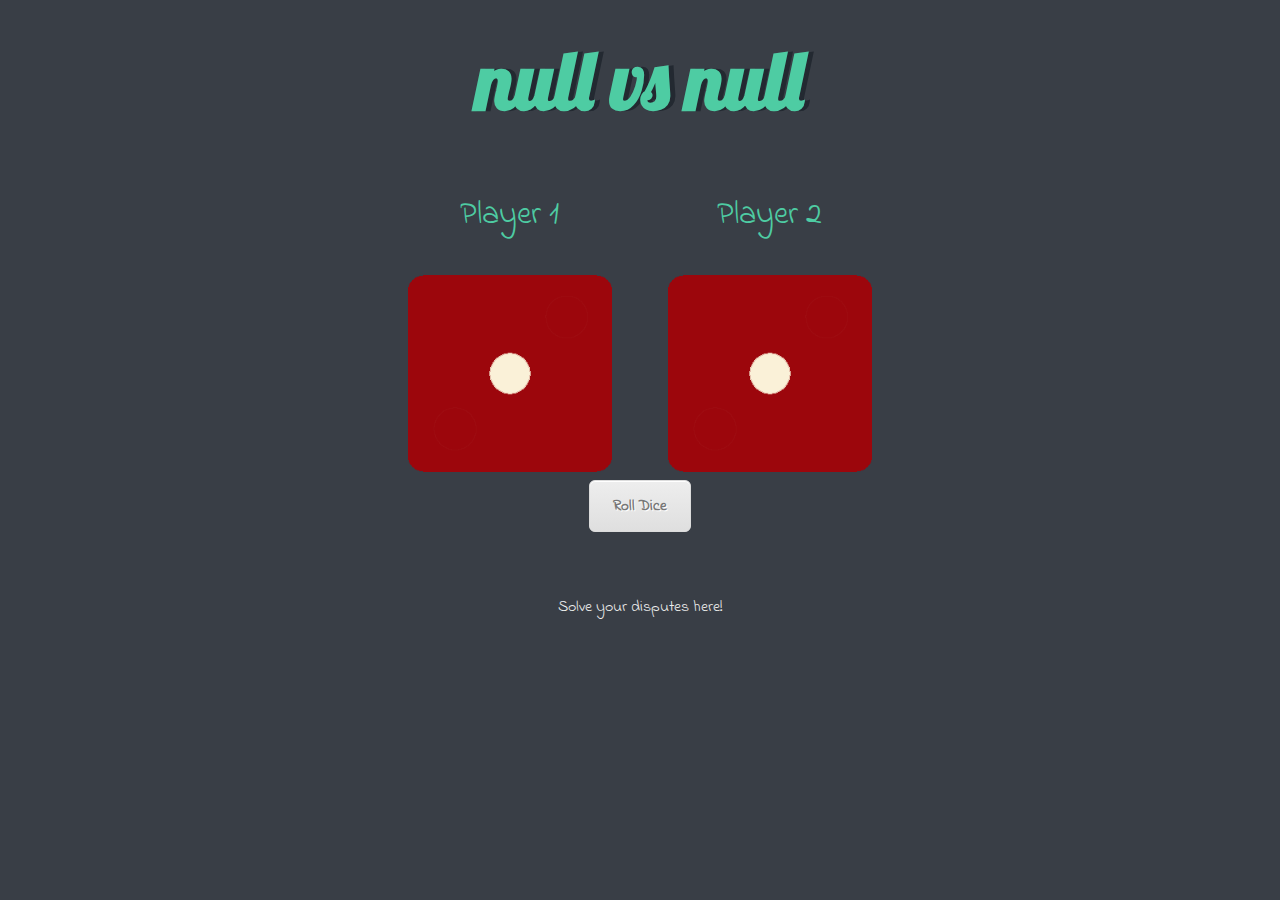
<file: index.html>
<!DOCTYPE html>
<html lang="en" dir="ltr">
  <head>
    <meta charset="utf-8">
    <title>Dicee</title>
    <link rel="stylesheet" href="styles.css">
    <link href="https://fonts.googleapis.com/css?family=Indie+Flower|Lobster" rel="stylesheet">
    <meta name="viewport" content="width=device-width, initial-scale=1">
  </head>
  <body>

    <div class="container">
      <h1>Player1 vs Player2</h1>

      <div class="dice">
        <p>Player 1</p>
        <img class="img1" src="images/dice1.png">
      </div>

      <div class="dice">
        <p>Player 2</p>
        <img class="img2" src="images/dice1.png">
      </div><br />
      <a href="#" class="btn" onclick="play()">Roll Dice</a>
    <!-- <button onclick="play()" class = "btn">Roll!</button> -->
    </div>

<script src="index.js" ></script>
  </body>
<footer>
  Solve your disputes here!
</footer>
</html>
</file>
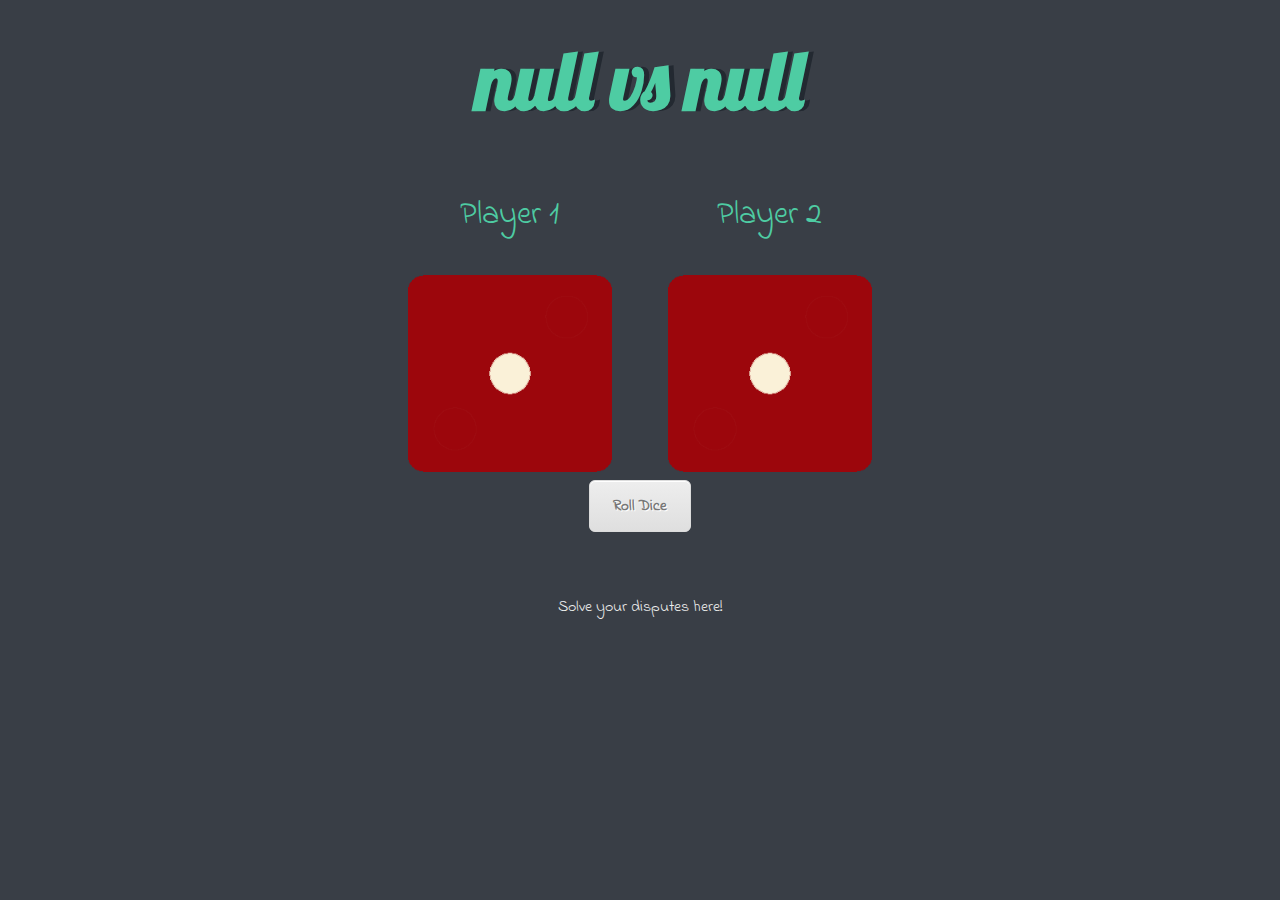
<file: dicee.html>
<!DOCTYPE html>
<html lang="en" dir="ltr">
  <head>
    <meta charset="utf-8">
    <title>Dicee</title>
    <link rel="stylesheet" href="styles.css">
    <link href="https://fonts.googleapis.com/css?family=Indie+Flower|Lobster" rel="stylesheet">
  </head>
  <body>

    <div class="container">
      <h1>Player1 vs Player2</h1>

      <div class="dice">
        <p>Player 1</p>
        <img class="img1" src="images/dice1.png">
      </div>

      <div class="dice">
        <p>Player 2</p>
        <img class="img2" src="images/dice1.png">
      </div><br />
      <a href="#" class="btn" onclick="play()">Roll Dice</a>
    <!-- <button onclick="play()" class = "btn">Roll!</button> -->
    </div>

<script src="index.js" ></script>
  </body>
<footer>
  Solve your disputes here!
</footer>
</html>
</file>
<file: styles.css>
.container {
  width: 70%;
  margin: auto;
  text-align: center;
}

.dice {
  text-align: center;
  display: inline-block;

}

body {
  background-color: #393E46;
}

h1 {
  margin: 30px;
  font-family: 'Lobster', cursive;
  text-shadow: 5px 0 #232931;
  font-size: 5rem;
  color: #4ECCA3;
}

p {
  font-size: 2rem;
  color: #4ECCA3;
  font-family: 'Indie Flower', cursive;
}

img {
  width: 80%;
}

footer {
  margin-top: 5%;
  color: #EEEEEE;
  text-align: center;
  font-family: 'Indie Flower', cursive;

}
.btn {
	-moz-box-shadow:inset 0px 1px 0px 0px #ffffff;
	-webkit-box-shadow:inset 0px 1px 0px 0px #ffffff;
	box-shadow:inset 0px 1px 0px 0px #ffffff;
	background:-webkit-gradient( linear, left top, left bottom, color-stop(0.05, #ededed), color-stop(1, #dfdfdf) );
	background:-moz-linear-gradient( center top, #ededed 5%, #dfdfdf 100% );
	filter:progid:DXImageTransform.Microsoft.gradient(startColorstr='#ededed', endColorstr='#dfdfdf');
	background-color:#ededed;
	-webkit-border-top-left-radius:6px;
	-moz-border-radius-topleft:6px;
	border-top-left-radius:6px;
	-webkit-border-top-right-radius:6px;
	-moz-border-radius-topright:6px;
	border-top-right-radius:6px;
	-webkit-border-bottom-right-radius:6px;
	-moz-border-radius-bottomright:6px;
	border-bottom-right-radius:6px;
	-webkit-border-bottom-left-radius:6px;
	-moz-border-radius-bottomleft:6px;
	border-bottom-left-radius:6px;
text-indent:0;
	border:1px solid #dcdcdc;
	display:inline-block;
	color:#777777;
  font-family: 'Indie Flower', cursive;
	font-size:15px;
	font-weight:bold;
	font-style:normal;
height:50px;
	line-height:50px;
width:100px;
	text-decoration:none;
	text-align:center;
	text-shadow:1px 1px 0px #ffffff;
}
.btn:hover {
	background:-webkit-gradient( linear, left top, left bottom, color-stop(0.05, #dfdfdf), color-stop(1, #ededed) );
	background:-moz-linear-gradient( center top, #dfdfdf 5%, #ededed 100% );
	filter:progid:DXImageTransform.Microsoft.gradient(startColorstr='#dfdfdf', endColorstr='#ededed');
	background-color:#dfdfdf;
}
.btn:active {
	position:relative;
	top:1px;
}
</file>
